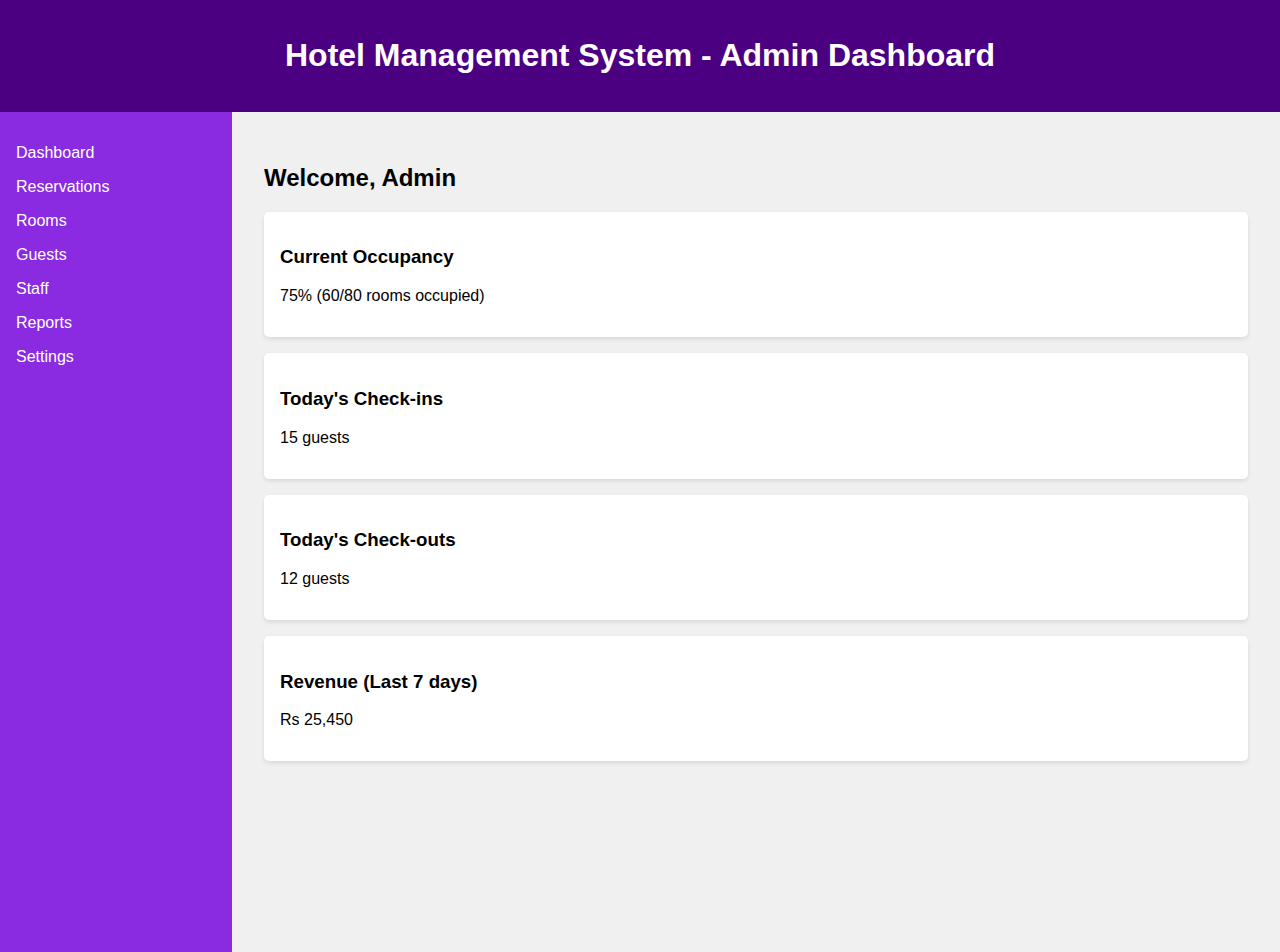
<file: dash.html>
<!DOCTYPE html>
<html lang="en">
<head>
    <meta charset="UTF-8">
    <meta name="viewport" content="width=device-width, initial-scale=1.0">
    <title>Hotel Management System - Admin Dashboard</title>
    <style>
        body {
            font-family: Arial, sans-serif;
            margin: 0;
            padding: 0;
            background-color: #f0f0f0;
        }
        .header {
            background-color: #4B0082;
            color: white;
            padding: 1rem;
            text-align: center;
        }
        .container {
            display: flex;
            height: calc(100vh - 60px);
        }
        .sidebar {
            width: 200px;
            background-color: #8A2BE2;
            color: white;
            padding: 1rem;
        }
        .sidebar ul {
            list-style-type: none;
            padding: 0;
        }
        .sidebar li {
            margin-bottom: 1rem;
        }
        .sidebar a {
            color: white;
            text-decoration: none;
        }
        .main-content {
            flex-grow: 1;
            padding: 2rem;
        }
        .dashboard-card {
            background-color: white;
            border-radius: 5px;
            box-shadow: 0 2px 4px rgba(0,0,0,0.1);
            padding: 1rem;
            margin-bottom: 1rem;
        }
    </style>
</head>
<body>
    <div class="header">
        <h1>Hotel Management System - Admin Dashboard</h1>
    </div>
    <div class="container">
        <div class="sidebar">
            <ul>
                <li><a href="./dash.html">Dashboard</a></li>
                <li><a href="#">Reservations</a></li>
                <li><a href="#">Rooms</a></li>
                <li><a href="#">Guests</a></li>
                <li><a href="#">Staff</a></li>
                <li><a href="#">Reports</a></li>
                <li><a href="#">Settings</a></li>
            </ul>
        </div>
        <div class="main-content">
            <h2>Welcome, Admin</h2>
            <div class="dashboard-card">
                <h3>Current Occupancy</h3>
                <p>75% (60/80 rooms occupied)</p>
            </div>
            <div class="dashboard-card">
                <h3>Today's Check-ins</h3>
                <p>15 guests</p>
            </div>
            <div class="dashboard-card">
                <h3>Today's Check-outs</h3>
                <p>12 guests</p>
            </div>
            <div class="dashboard-card">
                <h3>Revenue (Last 7 days)</h3>
                <p>Rs 25,450</p>
            </div>
        </div>
    </div>
</body>
</html>
</file>
